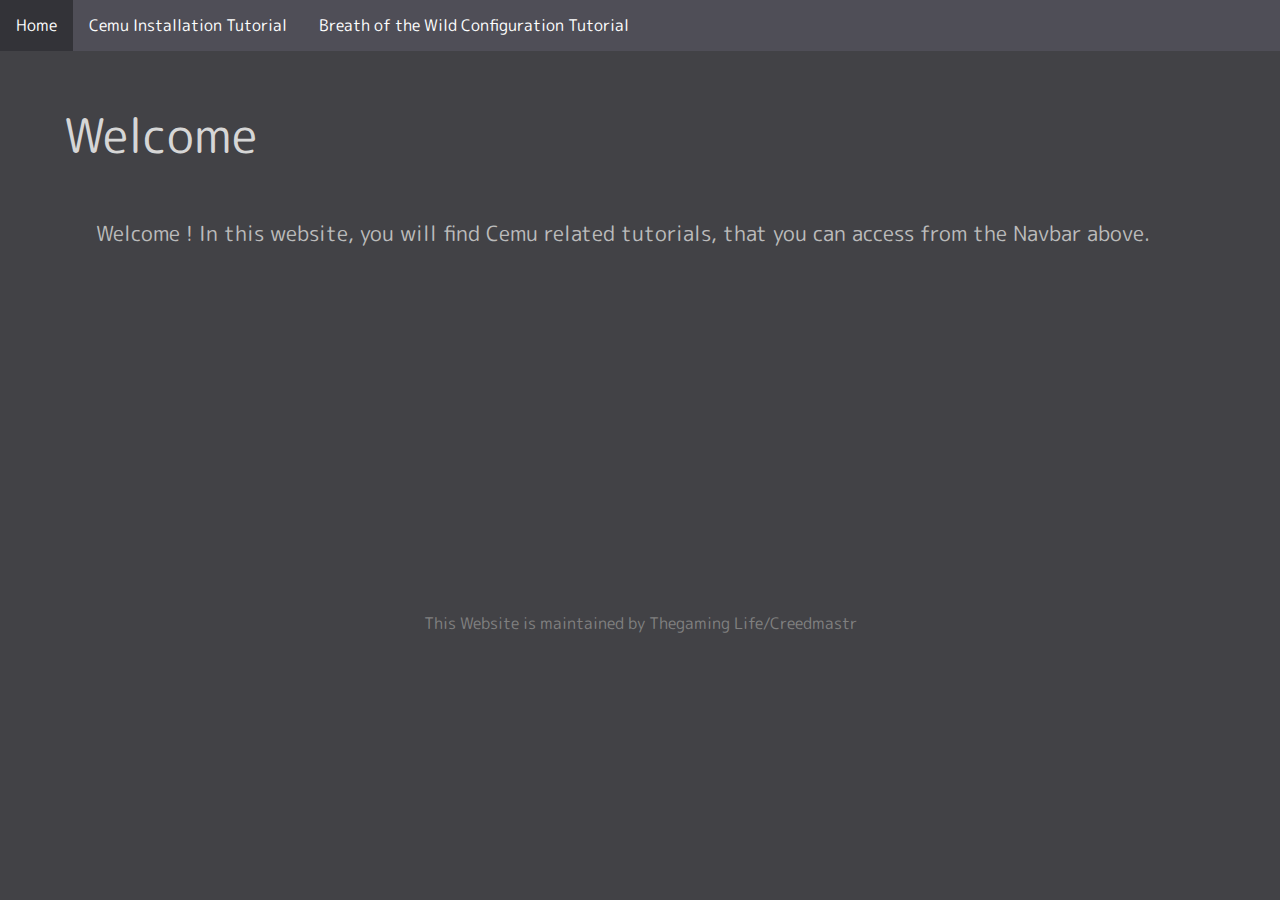
<file: index.html>
<!DOCTYPE html>
<html>
<head>
    <meta charset='utf-8'>
    <meta http-equiv='X-UA-Compatible' content='IE=edge'>
    <title>Cemu Installation Tutorial</title>
    <meta name='viewport' content='width=device-width, initial-scale=1'>
    <link rel='stylesheet' type='text/css' media='screen' href='./css/main.css'>
</head>
<body>
    <ul class="main-navbar">
        <li><a class="li-link" href="index.html">Home</a></li>
        <li><a class="li-link" href="installationTutorial.html">Cemu Installation Tutorial</a></li>
        <li><a class="li-link" href="breathOfTheWildSetup.html">Breath of the Wild Configuration Tutorial</a></li>
    </ul>

    <p class="title">Welcome</p>
    <p class="inner-text">Welcome ! In this website, you will find Cemu related tutorials, that you can access from the Navbar above.</p>
    <br><br><br><br><br><br><br><br><br><br><br><br><br><br><br><br><br><br><br>
    <footer class="footer">This Website is maintained by Thegaming Life/Creedmastr</footer>



</body>
</html>
</file>
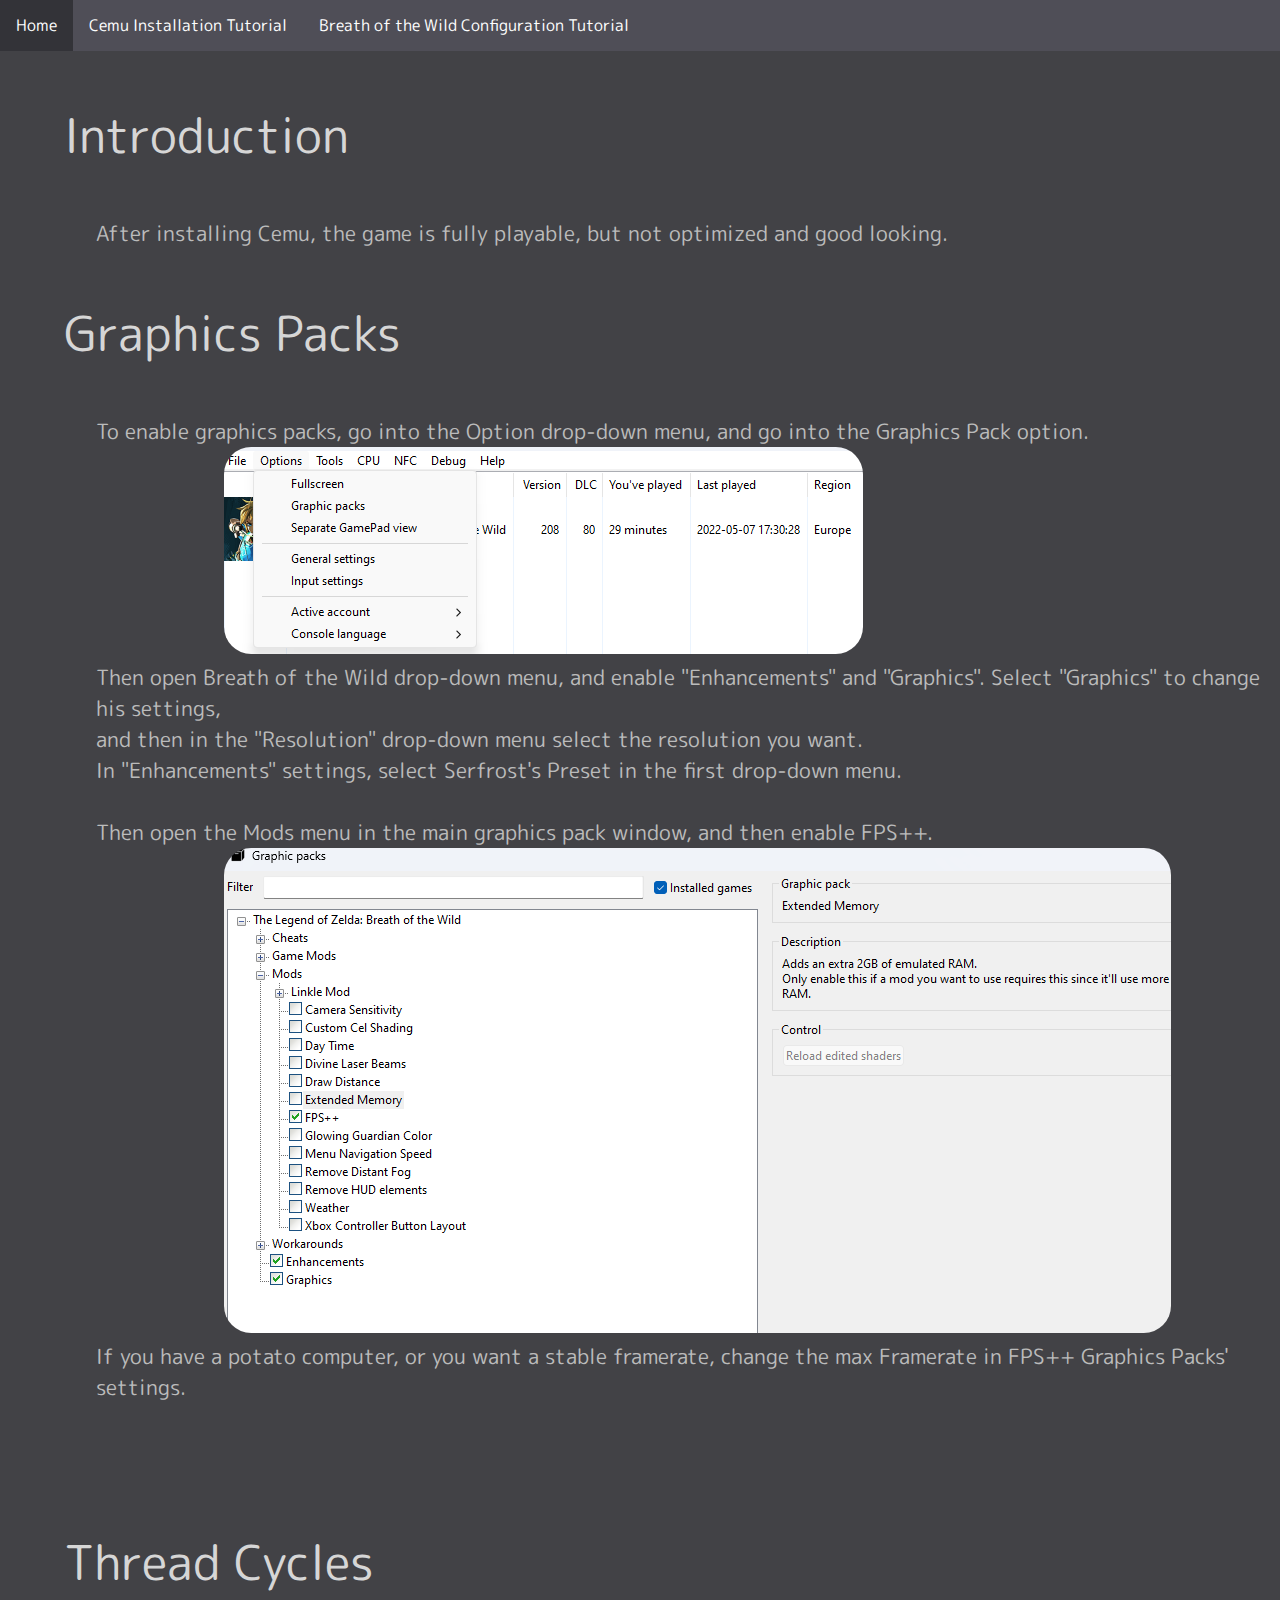
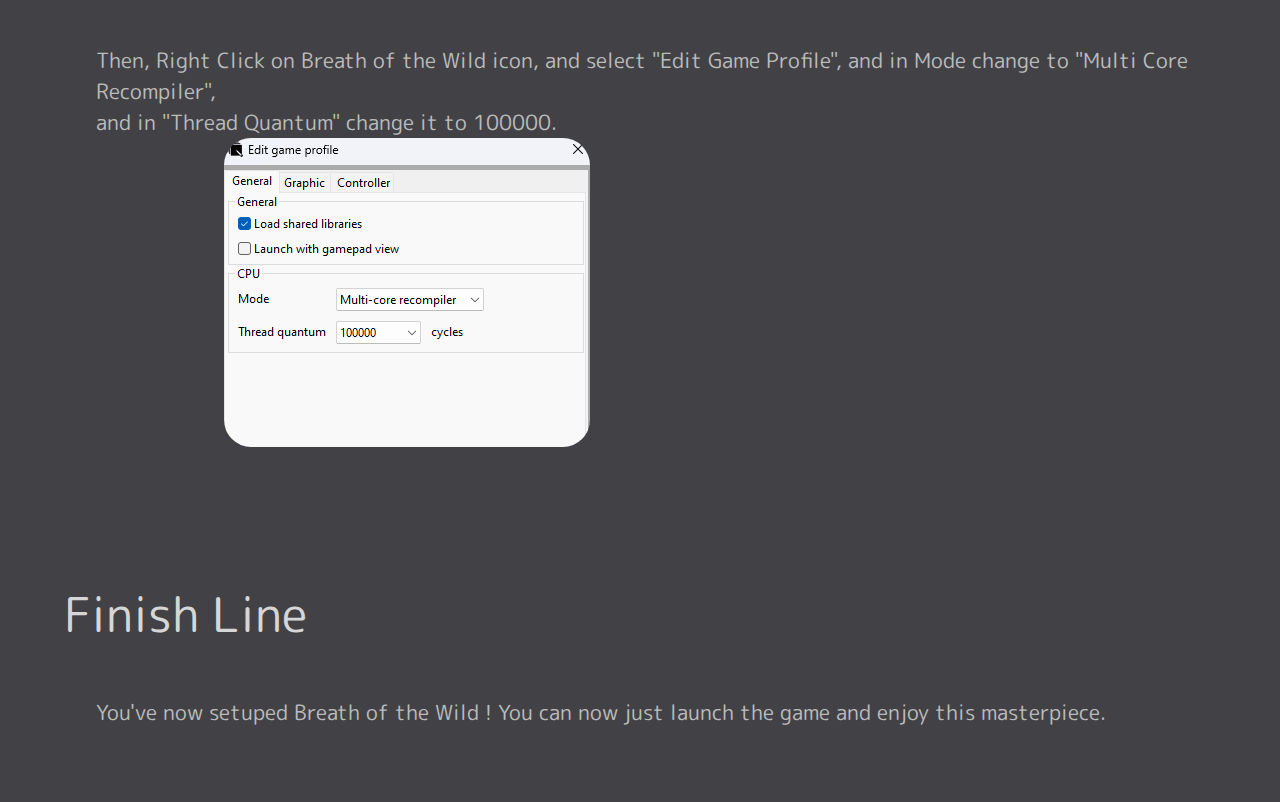
<file: breathOfTheWildSetup.html>
<!DOCTYPE html>
<html>
<head>
    <meta charset='utf-8'>
    <meta http-equiv='X-UA-Compatible' content='IE=edge'>
    <title>Breath of the Wild installation tutorial</title>
    <meta name='viewport' content='width=device-width, initial-scale=1'>
    <link rel='stylesheet' type='text/css' media='screen' href='./css/main.css'>
</head>
<body>
    <ul class="main-navbar">
        <li><a class="li-link" href="index.html">Home</a></li>
        <li><a class="li-link" href="installationTutorial.html">Cemu Installation Tutorial</a></li>
        <li><a class="li-link" href="breathOfTheWildSetup.html">Breath of the Wild Configuration Tutorial</a></li>
    </ul>

    <p class="title">Introduction</p>
    <p class="inner-text">After installing Cemu, the game is fully playable, but not optimized and good looking.</p>

    <p class="title">Graphics Packs</p>
    <p class="inner-text">To enable graphics packs, go into the Option drop-down menu, and go into the Graphics Pack option.
        <br><img class="images" src="./img/GraphicsPackMenu.png">
        <br>Then open Breath of the Wild drop-down menu, and enable "Enhancements" and "Graphics". Select "Graphics" to change his settings,
        <br>and then in the "Resolution" drop-down menu select the resolution you want.
        <br>In "Enhancements" settings, select Serfrost's Preset in the first drop-down menu.
        <br>
        <br>Then open the Mods menu in the main graphics pack window, and then enable FPS++.
        <br><img class="images" src="./img/GraphicsPackFPS++.png">
        <br>If you have a potato computer, or you want a stable framerate, change the max Framerate in FPS++ Graphics Packs' settings.
    </p>
    <br>
    <br>
    <br>

    <p class="title">Thread Cycles</p>
    <p class="inner-text">Then, Right Click on Breath of the Wild icon, and select "Edit Game Profile", and in Mode change to "Multi Core Recompiler",
        <br>and in "Thread Quantum" change it to 100000.
        <br><img class="images" src="./img/EditGameProfile.png">
    </p>
    <br>
    <br>
    <br>

    <p class="title">Finish Line</p>
    <p class="inner-text">You've now setuped Breath of the Wild ! You can now just launch the game and enjoy this masterpiece.</p>
    <br>
    <br>
    <br>


</body>
</html>
</file>
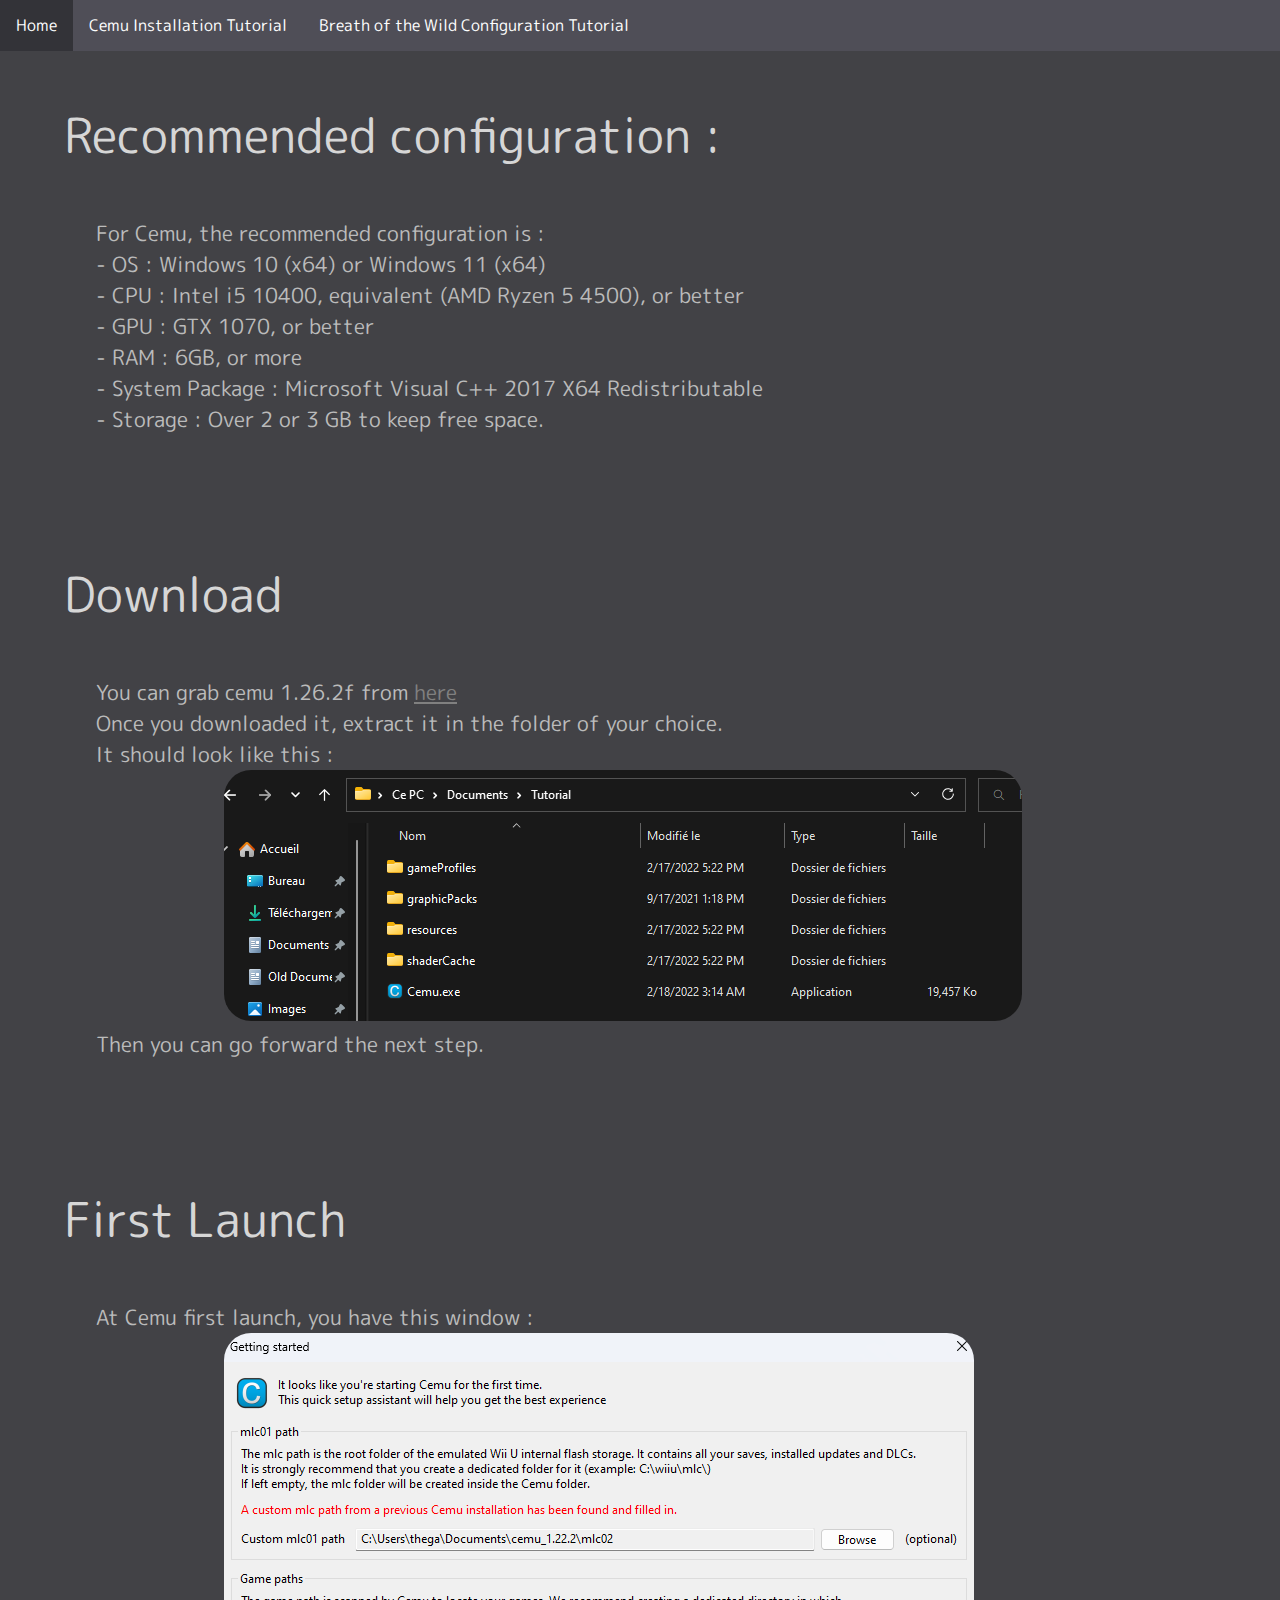
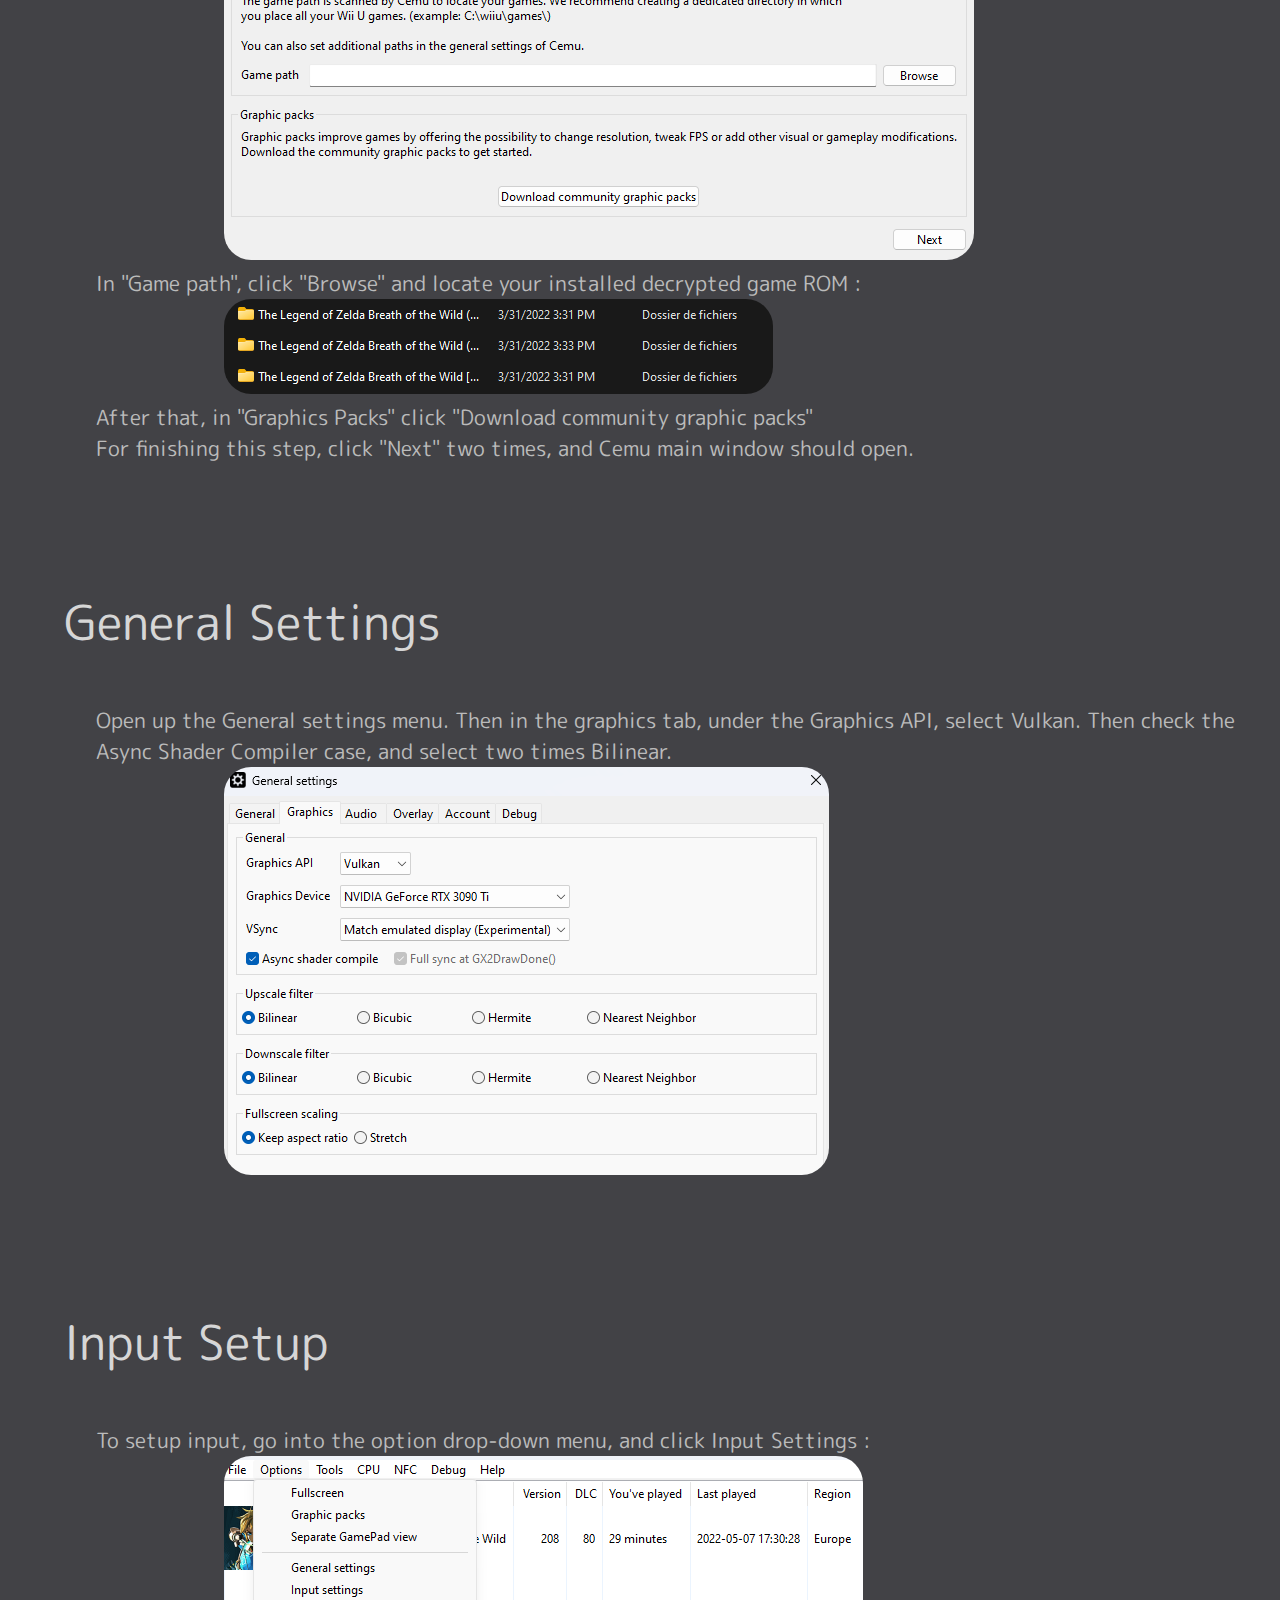
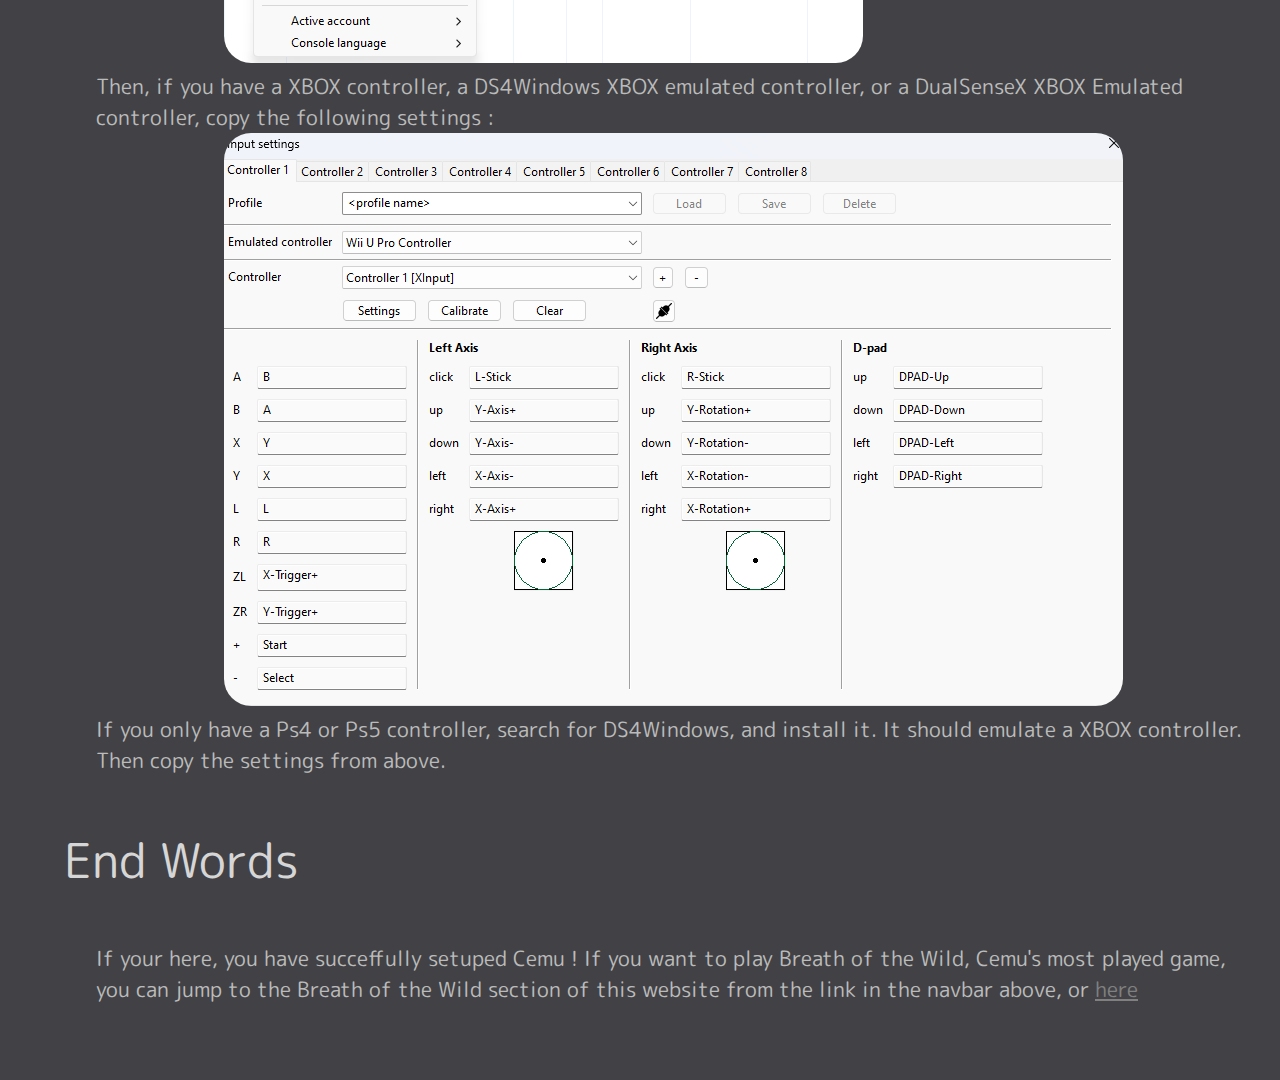
<file: installationTutorial.html>
<!DOCTYPE html>
<html>
<head>
    <meta charset='utf-8'>
    <meta http-equiv='X-UA-Compatible' content='IE=edge'>
    <title>Page Title</title>
    <meta name='viewport' content='width=device-width, initial-scale=1'>
    <link rel='stylesheet' type='text/css' media='screen' href='css/main.css'>
</head>
<body>
    <ul class="main-navbar">
        <li><a class="li-link" href="index.html">Home</a></li>
        <li><a class="li-link" href="installationTutorial.html">Cemu Installation Tutorial</a></li>
        <li><a class="li-link" href="breathOfTheWildSetup.html">Breath of the Wild Configuration Tutorial</a></li>
    </ul>

    <p class="title">Recommended configuration :</p>
    <p class="inner-text">For Cemu, the recommended configuration is :
        <br>- OS : Windows 10 (x64) or Windows 11 (x64)
        <br>- CPU : Intel i5 10400, equivalent (AMD Ryzen 5 4500), or better
        <br>- GPU : GTX 1070, or better
        <br>- RAM : 6GB, or more
        <br>- System Package : Microsoft Visual C++ 2017 X64 Redistributable
        <br>- Storage : Over 2 or 3 GB to keep free space.
    </p>
    <br>
    <br>
    <br>

    <p class="title">Download</p>
    <p class="inner-text">You can grab cemu 1.26.2f from <a class="href-grab" href="https://cemu.info/releases/cemu_1.26.2.zip">here</a>
        <br> Once you downloaded it, extract it in the folder of your choice.
        <br> It should look like this : 
        <br> <img class= "images" src="./img/CemuDownloadedFolder.png">
        <br> Then you can go forward the next step.
    </p>
    <br>
    <br>
    <br>

    <p class="title">First Launch</p>
    <p class="inner-text">At Cemu first launch, you have this window :
        <br><img class="images" src="./img/FirstLaunchCemu.png">
        <br>In "Game path", click "Browse" and locate your installed decrypted game ROM : 
        <br><img class="images" src="./img/decryptedGameFiles.png">
        <br>After that, in "Graphics Packs" click "Download community graphic packs"
        <br>For finishing this step, click "Next" two times, and Cemu main window should open.
    </p>
    <br>
    <br>
    <br>

    <p class="title">General Settings</p>
    <p class="inner-text">Open up the General settings menu. Then in the graphics tab, under the Graphics API, select Vulkan. Then check the Async Shader Compiler case, and select two times Bilinear.
        <br><img class="images" src="./img/graphicstab.png">
    </p>
    <br>
    <br>
    <br>
    
    
    <p class="title">Input Setup</p>
    <p class="inner-text">To setup input, go into the option drop-down menu, and click Input Settings :
        <br><img class="images" src="./img/GraphicsPackMenu.png">
        <br>Then, if you have a XBOX controller, a DS4Windows XBOX emulated controller, or a DualSenseX XBOX Emulated controller, copy the following settings :
        <br><img class="images" src="./img/Controller Setup.png">
        <br>If you only have a Ps4 or Ps5 controller, search for DS4Windows, and install it. It should emulate a XBOX controller. Then copy the settings from above.
    </p>

    <p class="title">End Words</p>
    <p class="inner-text">If your here, you have succeffully setuped Cemu ! If you want to play Breath of the Wild, Cemu's most played game,
        <br>you can jump to the Breath of the Wild section of this website from the link in the navbar above, or <a class="href-grab" href="./breathOfTheWildSetup.html">here</a></p>
    
    <br>
    <br>
    <br>

        
</body>
</html>
</file>
<file: css/main.css>
@import url('https://fonts.googleapis.com/css2?family=M+PLUS+Rounded+1c:wght@300&display=swap');

body {
    margin: 0;
    padding: 0;
    background-color: rgb(66, 66, 70)
}

ul.main-navbar {
    list-style-type: none;
    margin: 0;
    padding: 0;
    overflow: hidden;
    background-color: rgb(79, 78, 87);
}
  
li {
    float: left;
}

a.li-link {
    font-family: 'M PLUS Rounded 1c', sans-serif;
    display: block;
    color: white;
    text-align: center;
    padding: 14px 16px;
    text-decoration: none;
    transition: 0.7s;
}
  
  /* Change the link color to #111 (black) on hover */
a.li-link:hover {
    background-color: rgb(51, 51, 56);
    transition: 0.8s;
}

p.title {
    font-family: 'M PLUS Rounded 1c', sans-serif;
    font-size: 3rem;
    margin-left: 4rem;
    color: rgb(214, 214, 214);
}

p.inner-text {
    font-family: 'M PLUS Rounded 1c', sans-serif;
    font-size: 1.3rem;
    margin-left: 6rem;
    color: rgb(187, 187, 187);
}

a.href-grab {
    color: gray;
}

img.images {
    margin-left: 8rem;
    border-radius: 1.7rem;
}

footer {
    color: gray;
    display: flex;
    font-family: 'M PLUS Rounded 1c', sans-serif;
    font-size: 1rem;
    justify-content: center;
}
</file>
